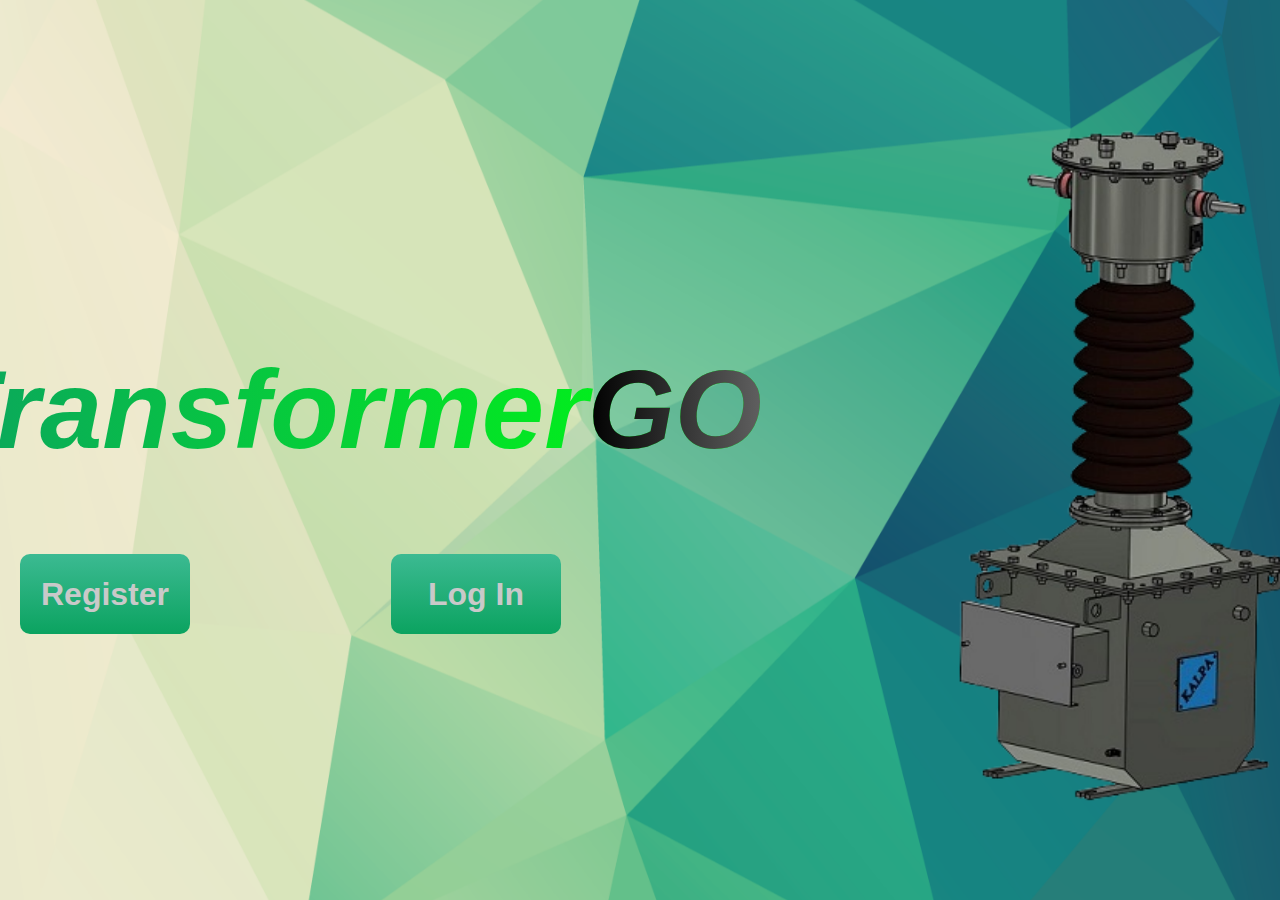
<file: pages/Index.html>
<!DOCTYPE html>
<html lang="en">

<head>
    <meta charset="UTF-8">
    <meta http-equiv="X-UA-Compatible" content="IE=edge">
    <meta name="viewport" content="width=device-width, initial-scale=1.0">
    <link rel="stylesheet" href="CSS_Home_Page.css">
    <link rel="icon" type="image/x-icon" href="icon.png">
    <title>TransformerGO</title>
</head>

<body>

    <div class="navbar__container">
        <div class="subjects__wrapper">
            <div>
                <h1 id="navbar__logo"><em>Transformer<span1>GO</em></span1>
                </h1>
                <div class="wrapper">
                    <a value="ASSIGN" onclick="location.assign('PHP_Register.php')" class="button pointer-link" id="btns">Register</a>

                    <a value="ASSIGN" onclick="location.assign('PHP_Login.php')" class="button pointer-link" id="btns">Log In</a>
                </div>
            </div>
            <div>
                <img id="HomeImage" src="HomeTransImag.png" alt="">
            </div>
        </div>
    </div>
</body>

</html>
</file>
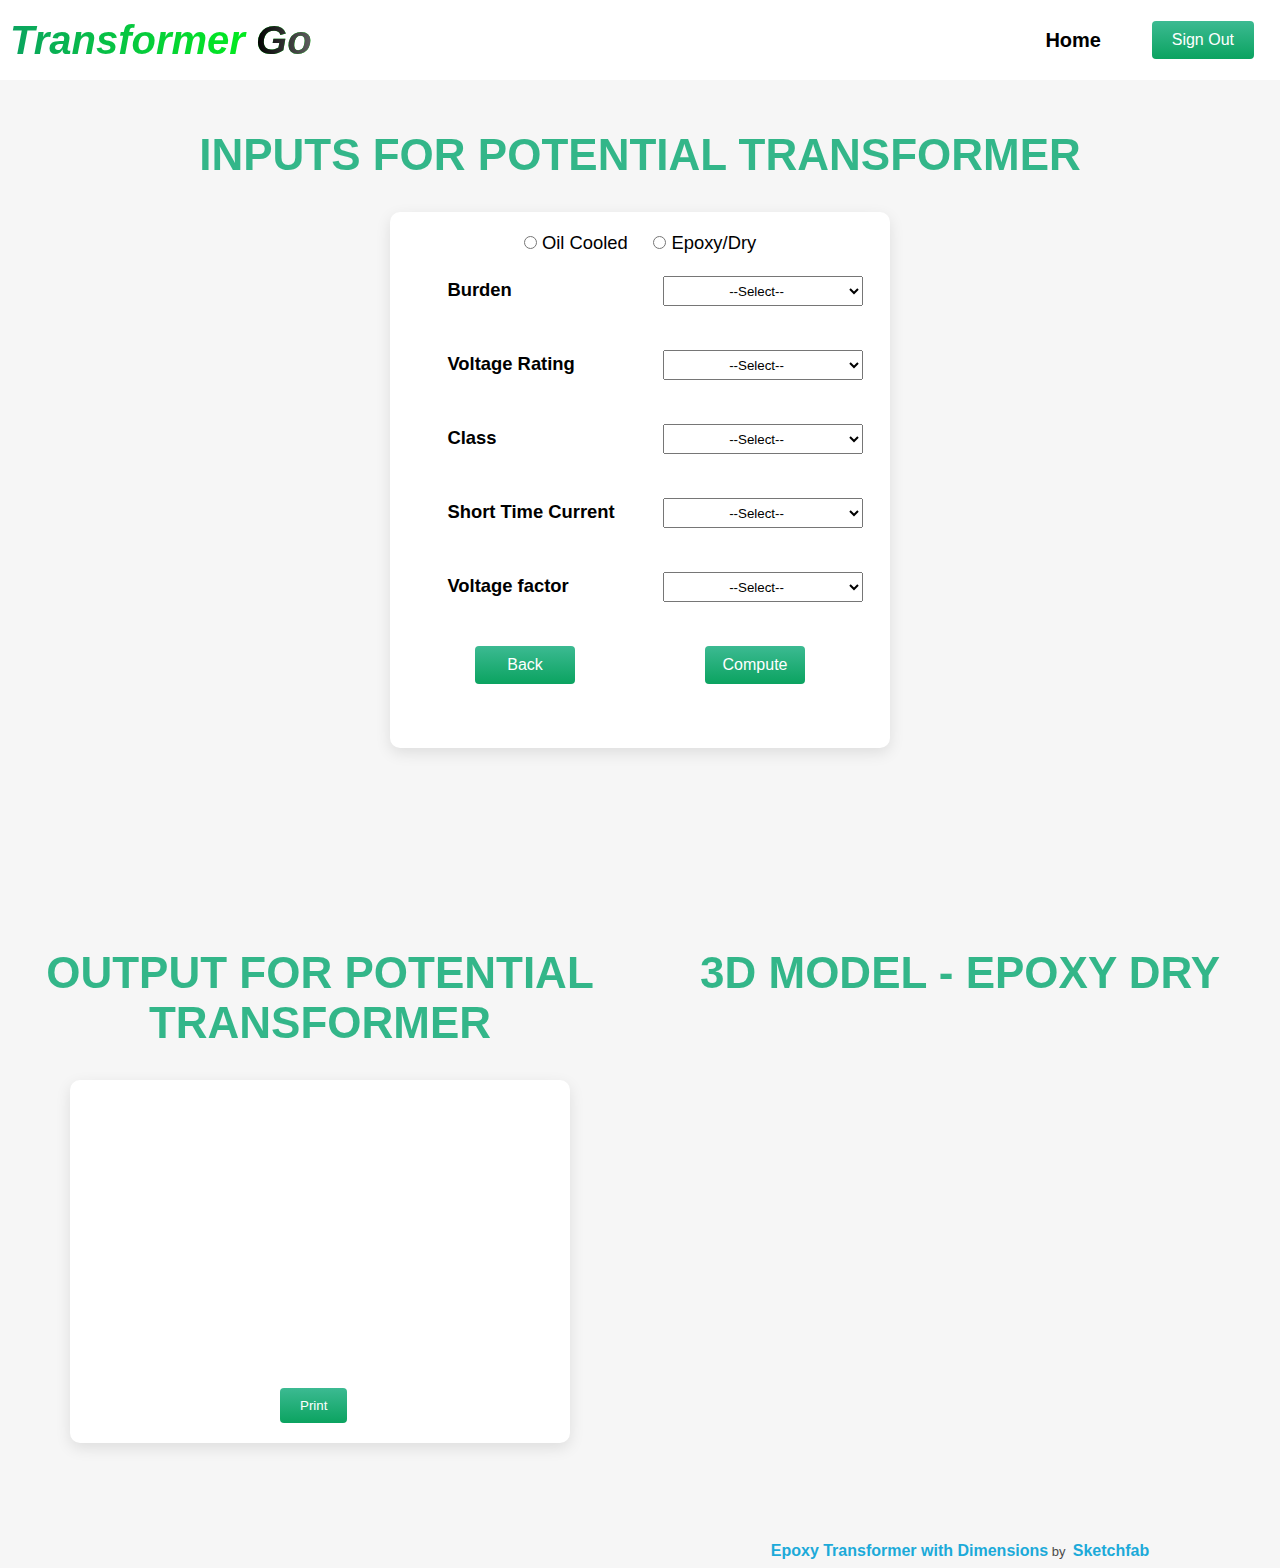
<file: pages/HTML_Input-pt.html>
<!DOCTYPE html>
<html lang="en">

<head>
    <meta charset="UTF-8">
    <title>Input for Potential Transformer</title>
    <script src="JS_Computation.js"></script>
    <link rel="stylesheet" href="CSS_Main_Style.css">
    <link rel="stylesheet" href="CSS_Styles_PT.css">

    

</head>

<body>
    <nav class="navbar">
        <div class="navbar__container">
            <!--Anchor Tags -->
            <a value="ASSIGN" onclick="location.assign('HTML_Index.html')" id="navbar__logo"><Strong><em>Transformer
                        <span1>Go</span1></em></Strong></a>
            <div class="navbar__toggle" id="mobile-menu">
                <span class="bar"></span>
                <span class="bar"></span>
                <span class="bar"></span>

            </div>
            <ul class="navbar__menu">
                <li class="navbar__item">
                    <a value="ASSIGN" onclick="location.assign('HTML_Index.html')" class="navbar__links pointer-link"
                        id="home-page">Home</a>
                </li>


                <li class="navbar__btn">
                    <a value="ASSIGN" onclick="location.assign('HTML_Login.html')" class="button pointer-link"
                        id="login">Sign Out</a>
                </li>
            </ul>
        </div>
    </nav>
    <div class="heading">
        <h2>Inputs for Potential Transformer</h2>
    </div>
    <form class="InputBox">

        <div class="form-group">
            <div id="Types">
                <input type="radio" id="t1" name="type" value="Oil Cooled" required> Oil Cooled &nbsp; &nbsp;
                <input type="radio" id="t2" name="type" value="Epoxy/Dry " required> Epoxy/Dry
            </div>
            <br>

            <label for="burden" class="Labels">Burden </label>
            <select name="burden" id="burden" required>
                <option value="select">--Select--</option>
                <option value="30">30 VA</option>
                <option value="40">40 VA</option>
                <option value="50">50 VA</option>
                <option value="60">60 VA</option>
                <option value="70">70 VA</option>
                <option value="80">80 VA</option>
                <option value="90">90 VA</option>
                <option value="100">100 VA</option>

            </select>
            <br>
            <br>
            <br>
            <div class="form-group">
                <label for="voltage-rating" class="Labels">Voltage Rating</label>
                <select name="voltage-rating" id="voltage-rating" required>
                    <option value="select">--Select--</option>
                    <option value="11">11 kV</option>
                    <option value="22">22 kV</option>
                    <option value="33">33 kV</option>
                </select>
            </div>

            <br><br>


            <label for="class" class="Labels">Class</label>
            <select name="class" id="class-type" required>
                <option value="select">--Select--</option>
                <option value="0.1">0.1</option>
                <option value="0.2">0.2</option>
                <option value="0.3">0.3</option>
                <option value="1">1</option>
                <option value="3">3</option>
                <option value="5">5</option>
                <option value="0.2S">0.2S</option>
                <option value="0.5S">0.5S</option>
            </select>
        </div>


        <br><br>

        <div class="form-group">
            <label for="stc" class="Labels">Short Time Current</label>
            <select name="stc" id="stc" required>
                <option value="select">--Select--</option>
                <option value="3">3 kA/sec</option>
                <option value="6.7">6.7 kA/sec</option>
                <option value="13.1">13.1 kA/sec</option>
                <option value="26.2">26.2 kA/sec</option>
                <option value="31.1">31.1 kA/sec</option>
            </select>
        </div>

        <br><br>

        <div class="form-group">
            <label for="voltage-factor" class="Labels">Voltage factor</label>
            <select name="voltage-factor" id="voltage-factor" required>
                <option value="select">--Select--</option>
                <option value="100">1</option>
                <option value="200">2</option>
                <option value="400">3</option>
                <option value="800">4</option>
            </select>
        </div>

        <br><br>

        <div class="wrapper">
            <a value="ASSIGN" onclick="location.assign('HTML_Index.html')" class="button pointer-link"
                id="btns">Back</a>

            <a onclick="calculateForPT()" class="button pointer-link" id="btns">Compute</a>
            
        </div>

        <br><br>
    </form>

    <div class="wrapper" style="margin-top: 150px;">
        <div>
            <div class="heading">
                <h2>Output for Potential Transformer</h2>
            </div>
            <form class="OutputBox" action="HTML_PrintPagePT.html">
                <label id="coresize"></label>
                <br><br>
                <label id="insulationOnCore"></label>
                <br><br>
                <label id="crossectionForPrimary"></label>
                <br><br>
                <label id="n1"></label>
                <br><br>
                <label id="crossectionForSecondary"></label>
                <br><br>
                <label id="n2"></label>
                <br><br>
                <label id="lengthOfPrimary"></label>
                <br><br>
                <label id="insulationOnPrimary"></label>
                <br><br>
                <input class="button pointer-link" id="printbtn" style="margin-left: 190px;" type="submit" value="Print"
                    onclick="passvalues()" />
            </form>
        </div>
        <div id="3d-model">
            <div class="heading">
                <h2>3D Model - epoxy dry</h2>
            </div>
            <div class="row">
                <div class="sketchfab-embed-wrapper"> <iframe title="Epoxy Transformer with Dimensions" width="500"
                        height="500" frameborder="0" allowfullscreen mozallowfullscreen="true"
                        webkitallowfullscreen="true" allow="autoplay; fullscreen; xr-spatial-tracking"
                        xr-spatial-tracking execution-while-out-of-viewport execution-while-not-rendered web-share
                        src="https://sketchfab.com/models/2d1e67715d15453996afa9cbea8ff6f5/embed"> </iframe>
                    <p style="font-size: 13px; font-weight: normal; margin: 5px; color: #4A4A4A;"> <a
                            href="https://sketchfab.com/3d-models/epoxy-transformer-with-dimensions-2d1e67715d15453996afa9cbea8ff6f5?utm_medium=embed&utm_campaign=share-popup&utm_content=2d1e67715d15453996afa9cbea8ff6f5"
                            target="_blank" rel="nofollow" style="font-weight: bold; color: #1CAAD9;"> Epoxy Transformer
                            with
                            Dimensions </a> by <a
                            href="https://sketchfab.com/pranitmenkar24?utm_medium=embed&utm_campaign=share-popup&utm_content=2d1e67715d15453996afa9cbea8ff6f5"
                            target="_blank" rel="nofollow" style="font-weight: bold; color: #1CAAD9;"> </a> <a
                            href="https://sketchfab.com?utm_medium=embed&utm_campaign=share-popup&utm_content=2d1e67715d15453996afa9cbea8ff6f5"
                            target="_blank" rel="nofollow" style="font-weight: bold; color: #1CAAD9;">Sketchfab</a></p>
                </div>
            </div>
        </div>
    </div>

</body>

</html>
</file>
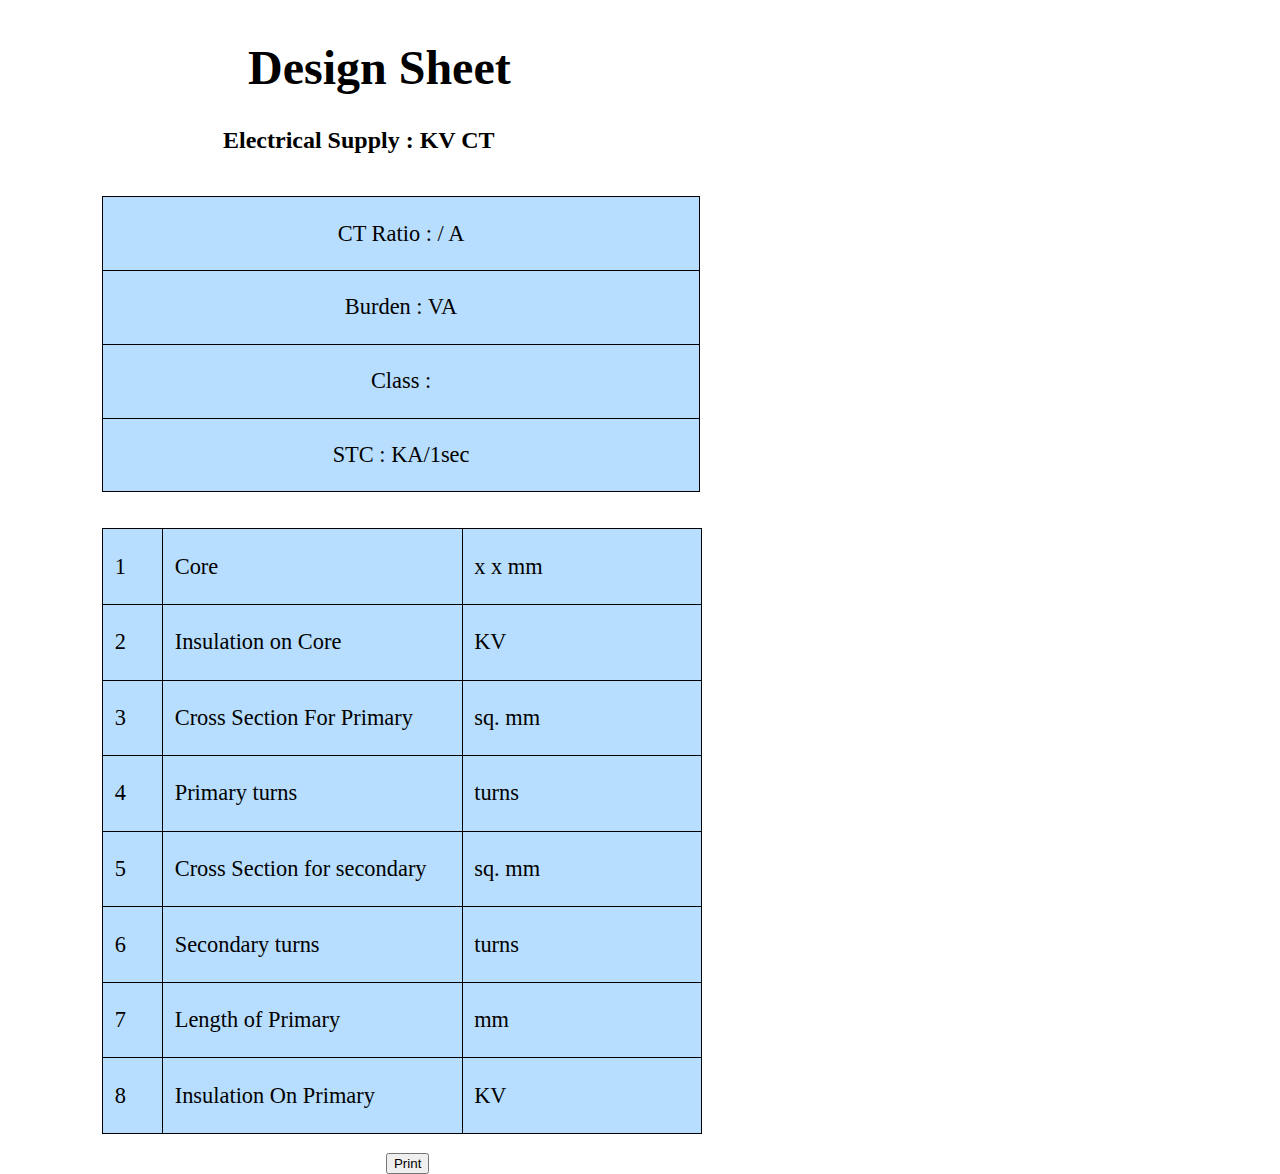
<file: pages/PHP_PrintPageCT.html>
<!DOCTYPE html>
<html lang="en">

<head>
  <meta charset="UTF-8">
  <meta http-equiv="X-UA-Compatible" content="IE=edge">
  <meta name="viewport" content="width=device-width, initial-scale=1.0">
  <link rel="stylesheet" href="CSS_Styles_PrintPage.css">
  <title>TransformerGo Print</title>
  <link rel="icon" type="image/x-icon" href="icon.png">
</head>

<body>
  
  <div class="PageSize">
    <h1>Design Sheet</h1>
    <h3>Electrical Supply : <span id="ForVoltRat"></span> KV CT <span id="ForType"></span></h3>
    <table class="table1">
      
      <br>
      <tr>
        <td>
          <p><center>CT Ratio : <span id="CTNum"></span>/<span id="CTDeno"></span> A</center></p>
        </td>
      </tr>
      <tr>
        <td>
          <p><center>Burden : <span id="Burden"></span> VA</center></p>
        </td>
      </tr>
      <tr>
        <td>
          <p><center>Class : <span id="classType"></span></center></p>
        </td>
      </tr>
      <tr>
        <td>
          <p><center>STC : <span id="STC"></span>KA/1sec</center></p>
        </td>
      </tr>
    </table>
    <br>
    <br>
    <table class="table2" style="width: 600px; ">
      <tr>
        <td style="width:10%">1</td>
        <td style="width:50%">Core</td>
        <td style="width:40%"><span id="InternalDiameter"></span> x <span id="OuterDiameter"></span> x <span id="Height"></span> mm</td>
      </tr>
      <tr>
        <td>2</td>
        <td>Insulation on Core</td>
        <td><span id="InsOnCore"></span> KV</td>
      </tr>
      <tr>
        <td>3</td>
        <td>Cross Section For Primary </td>
        <td><span id="CrossForPrim"></span> sq. mm</td>
      </tr>
      <tr>
        <td>4</td>
        <td>Primary turns</td>
        <td><span id="PrimTurns"></span> turns </td>
      </tr>
      <tr>
        <td>5</td>
        <td>Cross Section for secondary</td>
        <td><span id="CrossForSec"></span> sq. mm</td>
      </tr>
      <tr>
        <td>6</td>
        <td>Secondary turns</td>
        <td><span id="SecTurns"></span> turns</td>
      </tr>
      <tr>
        <td>7</td>
        <td>Length of Primary</td>
        <td><span id="LenOfPri"></span> mm</td>
      </tr>
      <tr>
        <td>8</td>
        <td>Insulation On Primary</td>
        <td><span id="InsOnPrim"></span> KV</td>
      </tr>
      

    </table>
    <button onclick="print()" class="pointer-link" style="margin-left: 100mm; margin-top: 5mm;">Print</button>
  </div>
  <script>//To read values form local storage
    document.getElementById("ForType").innerHTML = localStorage.getItem("Type");
    document.getElementById("ForVoltRat").innerHTML = localStorage.getItem("VoltRat");
    document.getElementById("CTNum").innerHTML = localStorage.getItem("CTNumerator");
    document.getElementById("CTDeno").innerHTML = localStorage.getItem("CTDenominator");
    document.getElementById("Burden").innerHTML = localStorage.getItem("Burden");
    document.getElementById("classType").innerHTML = localStorage.getItem("ClassType");
    document.getElementById("STC").innerHTML = localStorage.getItem("STC");
    document.getElementById("InternalDiameter").innerHTML = localStorage.getItem("ID");
    document.getElementById("OuterDiameter").innerHTML = localStorage.getItem("OD");
    document.getElementById("Height").innerHTML = localStorage.getItem("H");
    document.getElementById("InsOnCore").innerHTML = localStorage.getItem("INSC");
    document.getElementById("CrossForPrim").innerHTML = localStorage.getItem("CSP");
    document.getElementById("PrimTurns").innerHTML = localStorage.getItem("PrimaryTurns");
    document.getElementById("CrossForSec").innerHTML = localStorage.getItem("CrossForSecondary");
    document.getElementById("SecTurns").innerHTML = localStorage.getItem("SecondaryTurns");
    document.getElementById("LenOfPri").innerHTML = localStorage.getItem("LenOfPrim");
    document.getElementById("InsOnPrim").innerHTML = localStorage.getItem("InsulationOnPrimary");


  </script>
</body>

</html>
</file>
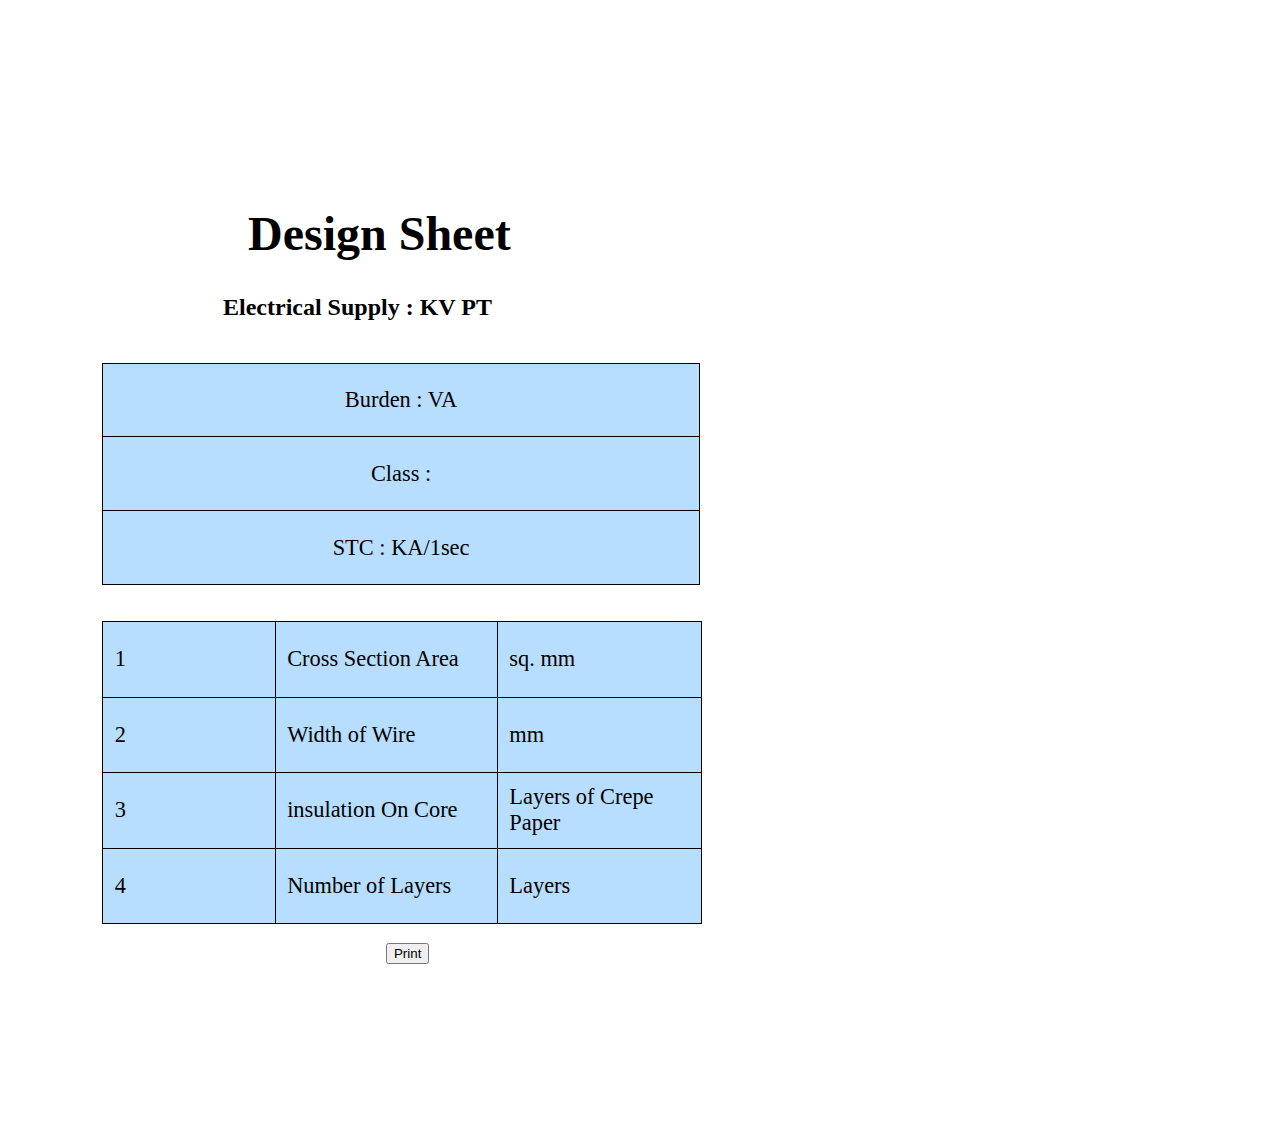
<file: pages/PHP_PrintPagePT.html>
<!DOCTYPE html>
<html lang="en">

<head>
  <meta charset="UTF-8">
  <meta http-equiv="X-UA-Compatible" content="IE=edge">
  <meta name="viewport" content="width=device-width, initial-scale=1.0">
  <link rel="stylesheet" href="CSS_Styles_PrintPage.css">
  <title>TransformerGo Print</title>
  <link rel="icon" type="image/x-icon" href="icon.png">
</head>

<body>
  
  <div class="PageSize">
    <h1>Design Sheet</h1>
    <h3>Electrical Supply : <span id="ForVoltRat"></span> KV PT <span id="ForType"></span></h3>
    <table class="table1">
      
      <br>
      
      <tr>
        <td>
          <p><center>Burden : <span id="ForBurden"></span> VA</center></p>
        </td>
      </tr>
      <tr>
        <td>
          <p><center>Class : <span id="ForclassType"></span></center></p>
        </td>
      </tr>
      <tr>
        <td>
          <p><center>STC : <span id="ForSTC"></span> KA/1sec</center></p>
        </td>
      </tr>
    </table>
    <br>
    <br>
    <table class="table2" style="width: 600px; ">
      
      <tr>
        <td>1</td>
        <td>Cross Section Area </td>
        <td><span id="Forcross"></span> sq. mm</td>
      </tr>
      <tr>
        <td>2</td>
        <td>Width of Wire </td>
        <td><span id="Forwirelen"></span> mm</td>
      </tr>
      <tr>
        <td>3</td>
        <td>insulation On Core</td>
        <td><span id="ForInsulationOnCore"></span> Layers of Crepe Paper </td>
      </tr>
      <tr>
        <td>4</td>
        <td>Number of Layers</td>
        <td><span id="ForNumOfLayers"></span> Layers</td>
      </tr>
      
      

    </table>
    <button onclick="print()" class="pointer-link" style="margin-left: 100mm; margin-top: 5mm;">Print</button>
  </div>
  <script>//To read values form local storage
    document.getElementById("ForType").innerHTML = localStorage.getItem("Type");
    document.getElementById("ForVoltRat").innerHTML = localStorage.getItem("VoltRat");
    document.getElementById("ForBurden").innerHTML = localStorage.getItem("Burden");
    document.getElementById("ForclassType").innerHTML = localStorage.getItem("ClassType");
    document.getElementById("ForSTC").innerHTML = localStorage.getItem("STC");
    document.getElementById("Forcross").innerHTML = localStorage.getItem("cross");
    document.getElementById("Forwirelen").innerHTML = localStorage.getItem("wirelen");
    document.getElementById("ForInsulationOnCore").innerHTML = localStorage.getItem("InsulationOnCore");
    document.getElementById("ForNumOfLayers").innerHTML = localStorage.getItem("NumOfLayers");


  </script>
</body>

</html>
</file>
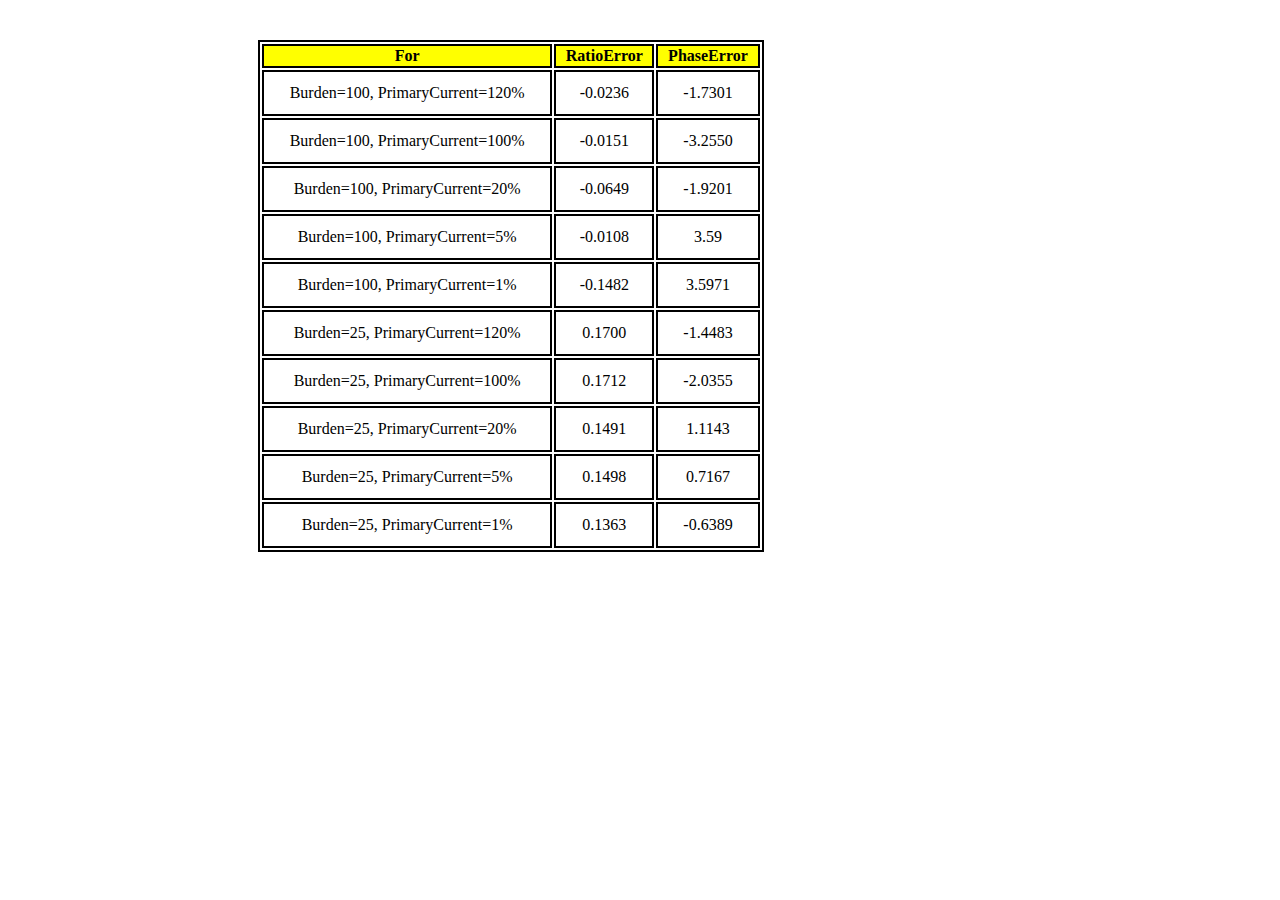
<file: pages/bin/er-jdjISsxjswipllsnsloaactpmcz.html>
<!DOCTYPE html>
<html>

<head>
    <title>Error Prediction</title>
    <style>
        table,th,td
        {
          border:2px solid rgb(0, 0, 0);
        }
        table
        {
          margin-top: 40px;
          margin-left: 250px;
          width:40%;
        }
        td
        {
          height:40px;
          text-align: center;
        }
        tr
        {
          background-color:rgb(255, 255, 255);
          color:rgb(0, 0, 0);
        }
        th
        {
          background-color:yellow;
          color:black;
        }
      </style>

</head>

<body>
    <table>
        <tr>
            <th>For</th>
            <th>RatioError</th>
            <th>PhaseError</th>
        </tr>
        <tr>
            <td>Burden=100, PrimaryCurrent=120%</td>
            <td>-0.0236</td>
            <td>-1.7301</td>
        </tr>
        <tr>
            <td>Burden=100, PrimaryCurrent=100%</td>
            <td>-0.0151</td>
            <td>-3.2550</td>
        </tr>
        <tr>
            <td>Burden=100, PrimaryCurrent=20%</td>
            <td>-0.0649</td>
            <td>-1.9201</td>
        </tr>
        <tr>
            <td>Burden=100, PrimaryCurrent=5%</td>
            <td>-0.0108</td>
            <td>3.59</td>
        </tr>
        <tr>
            <td>Burden=100, PrimaryCurrent=1%</td>
            <td>-0.1482</td>
            <td>3.5971</td>
        </tr>
        <tr>
            <td>Burden=25, PrimaryCurrent=120%</td>
            <td>0.1700</td>
            <td>-1.4483</td>
        </tr>
        <tr>
            <td>Burden=25, PrimaryCurrent=100%</td>
            <td>0.1712</td>
            <td>-2.0355</td>
        </tr>
        <tr>
            <td>Burden=25, PrimaryCurrent=20%</td>
            <td>0.1491</td>
            <td>1.1143</td>
        </tr>
        <tr>
            <td>Burden=25, PrimaryCurrent=5%</td>
            <td>0.1498</td>
            <td>0.7167</td>
        </tr>
        <tr>
            <td>Burden=25, PrimaryCurrent=1%</td>
            <td>0.1363</td>
            <td>-0.6389</td>
        </tr>
    </table>
    <!-- <script>
        window.onload= setTimeout(waitLoad, 3000);

        function waitLoad(){
        alert("Loaded!")
        };
    </script> -->
</body>

</html>
</file>
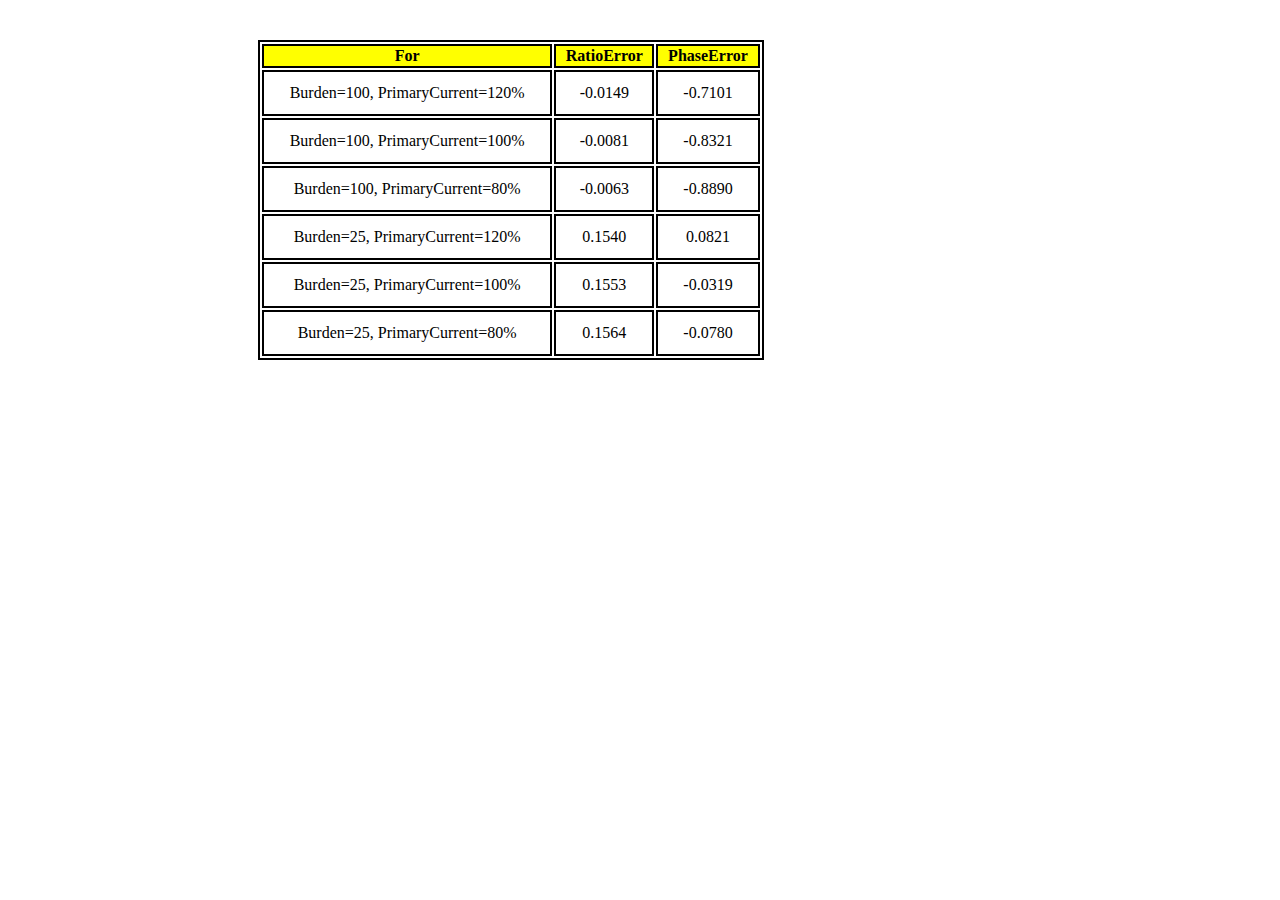
<file: pages/bin/er-jdjISsxjswipllsnsloaaptpmcz.html>
<!DOCTYPE html>
<html>

<head>
    <title>Error Prediction</title>
    <style>
        table,th,td
        {
          border:2px solid rgb(0, 0, 0);
        }
        table
        {
          margin-top: 40px;
          margin-left: 250px;
          width:40%;
        }
        td
        {
          height:40px;
          text-align: center;
        }
        tr
        {
          background-color:rgb(255, 255, 255);
          color:rgb(0, 0, 0);
        }
        th
        {
          background-color:yellow;
          color:black;
        }
      </style>

</head>

<body>
    <table>
        <tr>
            <th>For</th>
            <th>RatioError</th>
            <th>PhaseError</th>
        </tr>
        <tr>
            <td>Burden=100, PrimaryCurrent=120%</td>
            <td>-0.0149</td>
            <td>-0.7101</td>
        </tr>
        <tr>
            <td>Burden=100, PrimaryCurrent=100%</td>
            <td>-0.0081</td>
            <td>-0.8321</td>
        </tr>
        <tr>
            <td>Burden=100, PrimaryCurrent=80%</td>
            <td>-0.0063</td>
            <td>-0.8890</td>
        </tr>
        <tr>
            <td>Burden=25, PrimaryCurrent=120%</td>
            <td>0.1540</td>
            <td>0.0821</td>
        </tr>
        <tr>
            <td>Burden=25, PrimaryCurrent=100%</td>
            <td>0.1553</td>
            <td>-0.0319</td>
        </tr>
        <tr>
            <td>Burden=25, PrimaryCurrent=80%</td>
            <td>0.1564</td>
            <td>-0.0780</td>
        </tr>
    </table>
</body>

</html>
</file>
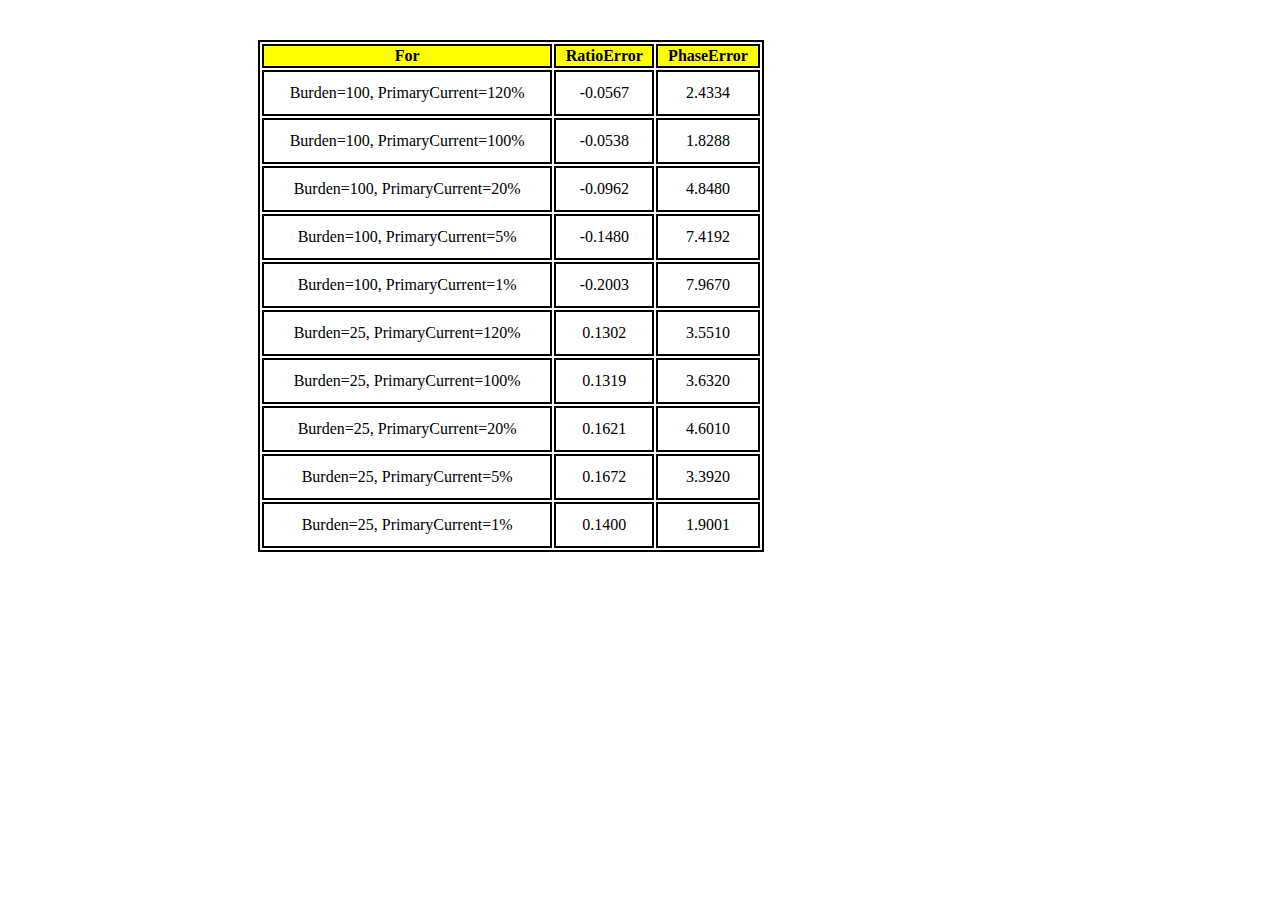
<file: pages/bin/er-jdjISsxjswipllsnslobbctpmcz.html>
<!DOCTYPE html>
<html>

<head>
    <title>Error Prediction</title>
    <style>
        table,th,td
        {
          border:2px solid rgb(0, 0, 0);
        }
        table
        {
          margin-top: 40px;
          margin-left: 250px;
          width:40%;
        }
        td
        {
          height:40px;
          text-align: center;
        }
        tr
        {
          background-color:rgb(255, 255, 255);
          color:rgb(0, 0, 0);
        }
        th
        {
          background-color:yellow;
          color:black;
        }
      </style>

</head>

<body>
    <table>
        <tr>
            <th>For</th>
            <th>RatioError</th>
            <th>PhaseError</th>
        </tr>
        <tr>
            <td>Burden=100, PrimaryCurrent=120%</td>
            <td>-0.0567</td>
            <td>2.4334</td>
        </tr>
        <tr>
            <td>Burden=100, PrimaryCurrent=100%</td>
            <td>-0.0538</td>
            <td>1.8288</td>
        </tr>
        <tr>
            <td>Burden=100, PrimaryCurrent=20%</td>
            <td>-0.0962</td>
            <td>4.8480</td>
        </tr>
        <tr>
            <td>Burden=100, PrimaryCurrent=5%</td>
            <td>-0.1480</td>
            <td>7.4192</td>
        </tr>
        <tr>
            <td>Burden=100, PrimaryCurrent=1%</td>
            <td>-0.2003</td>
            <td>7.9670</td>
        </tr>
        <tr>
            <td>Burden=25, PrimaryCurrent=120%</td>
            <td>0.1302</td>
            <td>3.5510</td>
        </tr>
        <tr>
            <td>Burden=25, PrimaryCurrent=100%</td>
            <td>0.1319</td>
            <td>3.6320</td>
        </tr>
        <tr>
            <td>Burden=25, PrimaryCurrent=20%</td>
            <td>0.1621</td>
            <td>4.6010</td>
        </tr>
        <tr>
            <td>Burden=25, PrimaryCurrent=5%</td>
            <td>0.1672</td>
            <td>3.3920</td>
        </tr>
        <tr>
            <td>Burden=25, PrimaryCurrent=1%</td>
            <td>0.1400</td>
            <td>1.9001</td>
        </tr>
    </table>
    <!-- <script>
        window.onload= setTimeout(waitLoad, 3000);

        function waitLoad(){
        alert("Loaded!")
        };
    </script> -->
</body>

</html>
</file>
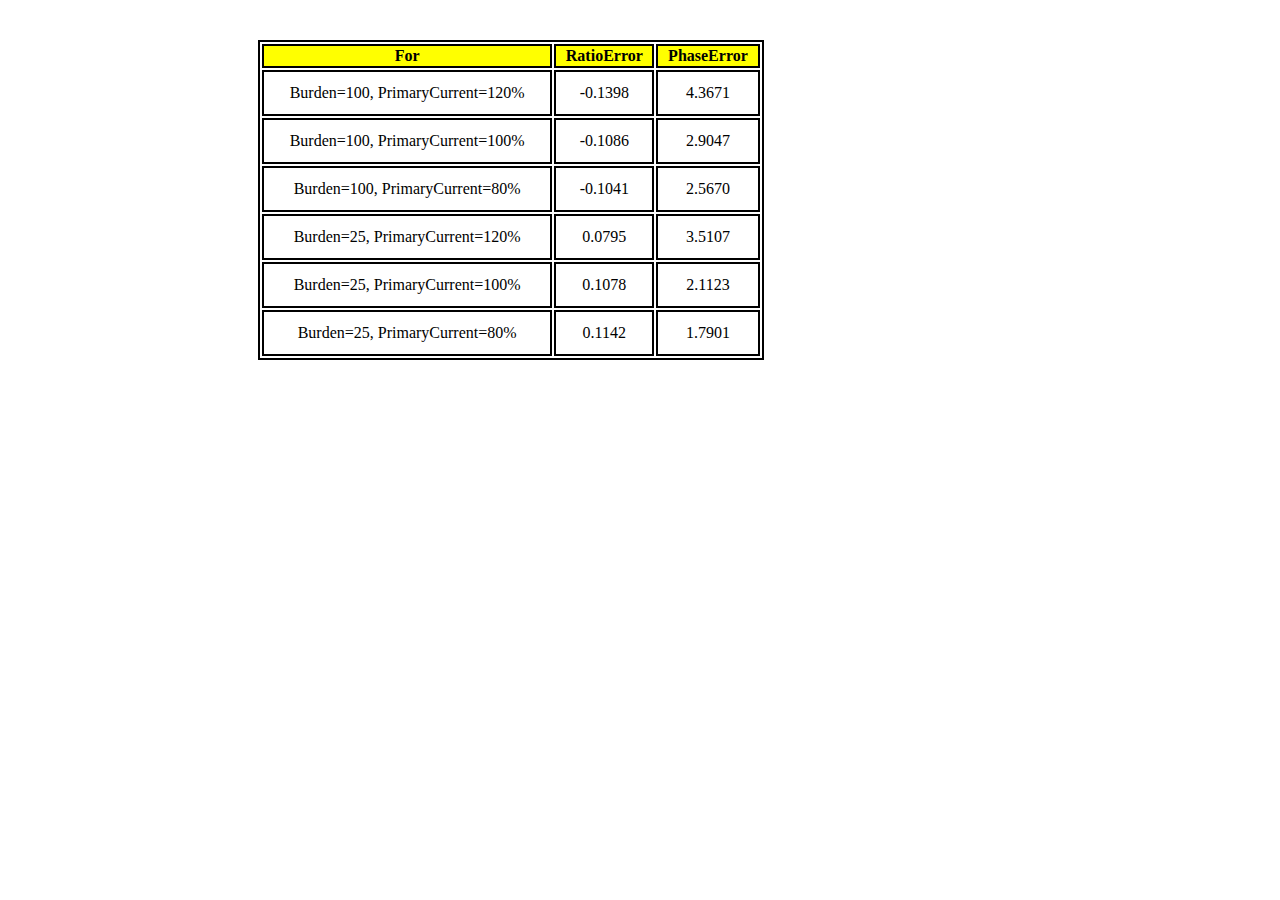
<file: pages/bin/er-jdjISsxjswipllsnslobbptpmcz.html>
<!DOCTYPE html>
<html>

<head>
    <title>Error Prediction</title>
    <style>
        table,th,td
        {
          border:2px solid rgb(0, 0, 0);
        }
        table
        {
          margin-top: 40px;
          margin-left: 250px;
          width:40%;
        }
        td
        {
          height:40px;
          text-align: center;
        }
        tr
        {
          background-color:rgb(255, 255, 255);
          color:rgb(0, 0, 0);
        }
        th
        {
          background-color:yellow;
          color:black;
        }
      </style>

</head>

<body>
    <table>
        <tr>
            <th>For</th>
            <th>RatioError</th>
            <th>PhaseError</th>
        </tr>
        <tr>
            <td>Burden=100, PrimaryCurrent=120%</td>
            <td>-0.1398</td>
            <td>4.3671</td>
        </tr>
        <tr>
            <td>Burden=100, PrimaryCurrent=100%</td>
            <td>-0.1086</td>
            <td>2.9047</td>
        </tr>
        <tr>
            <td>Burden=100, PrimaryCurrent=80%</td>
            <td>-0.1041</td>
            <td>2.5670</td>
        </tr>
        <tr>
            <td>Burden=25, PrimaryCurrent=120%</td>
            <td>0.0795</td>
            <td>3.5107</td>
        </tr>
        <tr>
            <td>Burden=25, PrimaryCurrent=100%</td>
            <td>0.1078</td>
            <td>2.1123</td>
        </tr>
        <tr>
            <td>Burden=25, PrimaryCurrent=80%</td>
            <td>0.1142</td>
            <td>1.7901</td>
        </tr>
    </table>
</body>

</html>
</file>
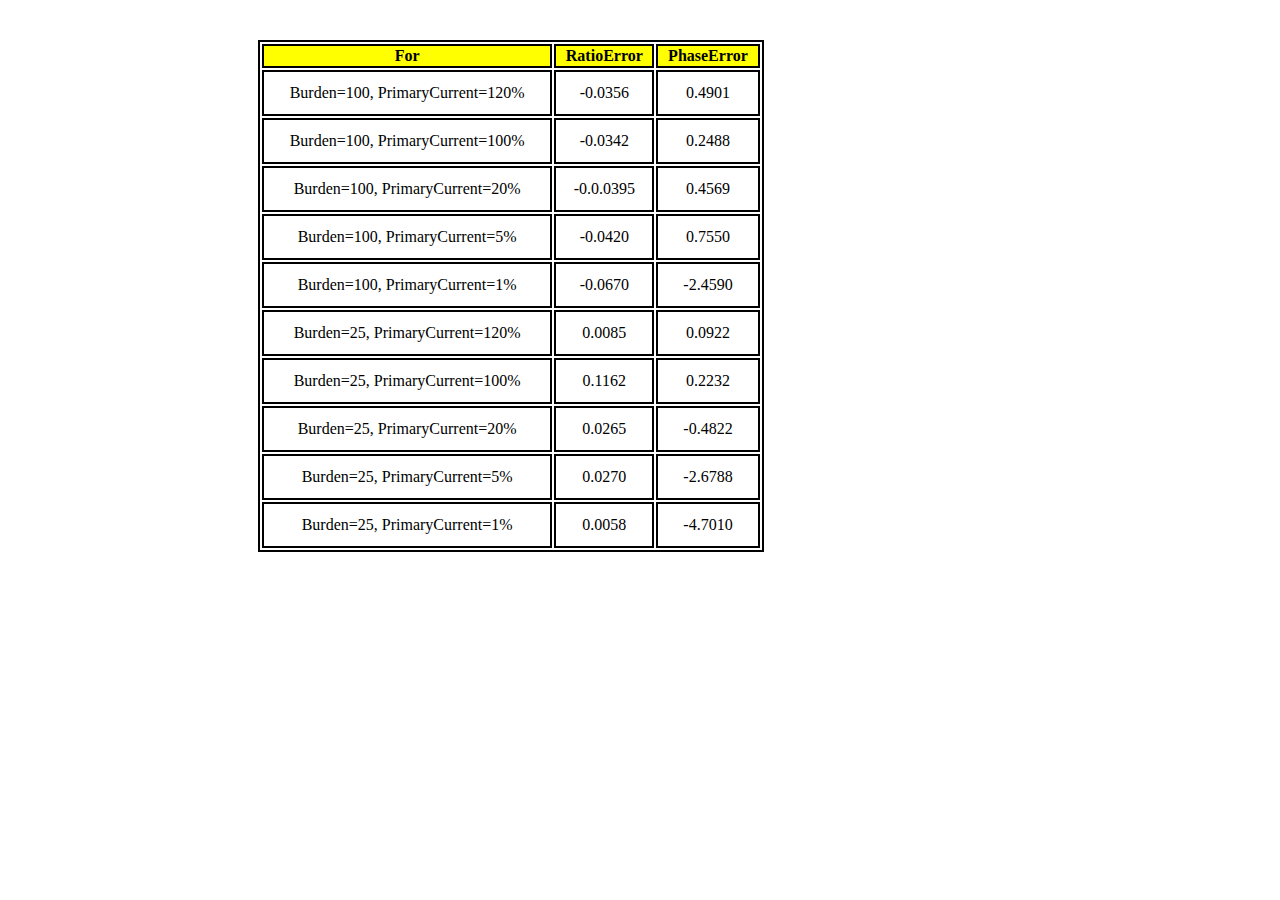
<file: pages/bin/er-jdjISsxjswipllsnsloccctpmcz.html>
<!DOCTYPE html>
<html>

<head>
    <title>Error Prediction</title>
    <style>
        table,th,td
        {
          border:2px solid rgb(0, 0, 0);
        }
        table
        {
          margin-top: 40px;
          margin-left: 250px;
          width:40%;
        }
        td
        {
          height:40px;
          text-align: center;
        }
        tr
        {
          background-color:rgb(255, 255, 255);
          color:rgb(0, 0, 0);
        }
        th
        {
          background-color:yellow;
          color:black;
        }
      </style>

</head>

<body>
    <table>
        <tr>
            <th>For</th>
            <th>RatioError</th>
            <th>PhaseError</th>
        </tr>
        <tr>
            <td>Burden=100, PrimaryCurrent=120%</td>
            <td>-0.0356</td>
            <td>0.4901</td>
        </tr>
        <tr>
            <td>Burden=100, PrimaryCurrent=100%</td>
            <td>-0.0342</td>
            <td>0.2488</td>
        </tr>
        <tr>
            <td>Burden=100, PrimaryCurrent=20%</td>
            <td>-0.0.0395</td>
            <td>0.4569</td>
        </tr>
        <tr>
            <td>Burden=100, PrimaryCurrent=5%</td>
            <td>-0.0420</td>
            <td>0.7550</td>
        </tr>
        <tr>
            <td>Burden=100, PrimaryCurrent=1%</td>
            <td>-0.0670</td>
            <td>-2.4590</td>
        </tr>
        <tr>
            <td>Burden=25, PrimaryCurrent=120%</td>
            <td>0.0085</td>
            <td>0.0922</td>
        </tr>
        <tr>
            <td>Burden=25, PrimaryCurrent=100%</td>
            <td>0.1162</td>
            <td>0.2232</td>
        </tr>
        <tr>
            <td>Burden=25, PrimaryCurrent=20%</td>
            <td>0.0265</td>
            <td>-0.4822</td>
        </tr>
        <tr>
            <td>Burden=25, PrimaryCurrent=5%</td>
            <td>0.0270</td>
            <td>-2.6788</td>
        </tr>
        <tr>
            <td>Burden=25, PrimaryCurrent=1%</td>
            <td>0.0058</td>
            <td>-4.7010</td>
        </tr>
    </table>
    <!-- <script>
        window.onload= setTimeout(waitLoad, 3000);

        function waitLoad(){
        alert("Loaded!")
        };
    </script> -->
</body>

</html>
</file>
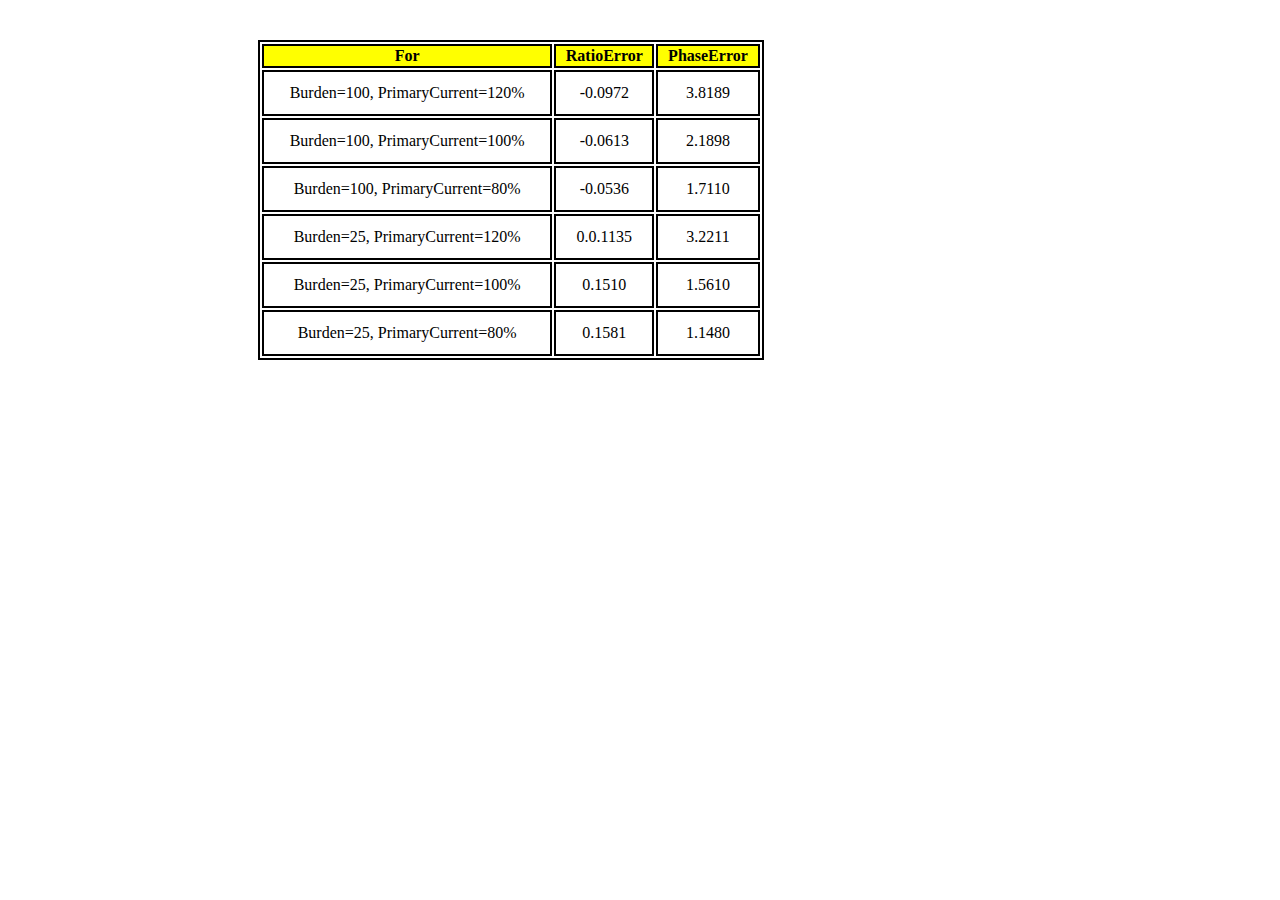
<file: pages/bin/er-jdjISsxjswipllsnsloccptpmcz.html>
<!DOCTYPE html>
<html>

<head>
    <title>Error Prediction</title>
    <style>
        table,th,td
        {
          border:2px solid rgb(0, 0, 0);
        }
        table
        {
          margin-top: 40px;
          margin-left: 250px;
          width:40%;
        }
        td
        {
          height:40px;
          text-align: center;
        }
        tr
        {
          background-color:rgb(255, 255, 255);
          color:rgb(0, 0, 0);
        }
        th
        {
          background-color:yellow;
          color:black;
        }
      </style>

</head>

<body>
    <table>
        <tr>
            <th>For</th>
            <th>RatioError</th>
            <th>PhaseError</th>
        </tr>
        <tr>
            <td>Burden=100, PrimaryCurrent=120%</td>
            <td>-0.0972</td>
            <td>3.8189</td>
        </tr>
        <tr>
            <td>Burden=100, PrimaryCurrent=100%</td>
            <td>-0.0613</td>
            <td>2.1898</td>
        </tr>
        <tr>
            <td>Burden=100, PrimaryCurrent=80%</td>
            <td>-0.0536</td>
            <td>1.7110</td>
        </tr>
        <tr>
            <td>Burden=25, PrimaryCurrent=120%</td>
            <td>0.0.1135</td>
            <td>3.2211</td>
        </tr>
        <tr>
            <td>Burden=25, PrimaryCurrent=100%</td>
            <td>0.1510</td>
            <td>1.5610</td>
        </tr>
        <tr>
            <td>Burden=25, PrimaryCurrent=80%</td>
            <td>0.1581</td>
            <td>1.1480</td>
        </tr>
    </table>
</body>

</html>
</file>
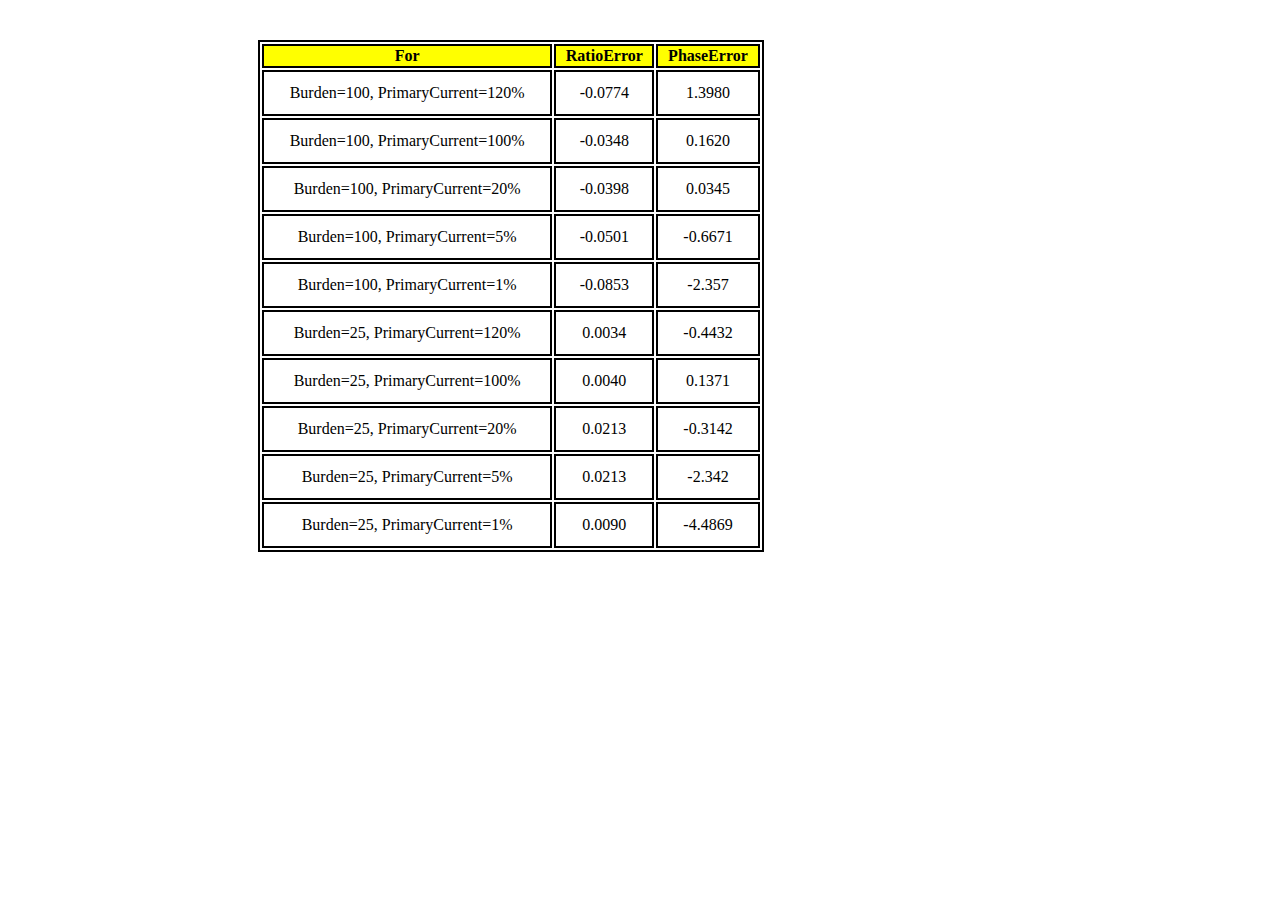
<file: pages/bin/er-jdjISsxjswipllsnsloddctpmcz.html>
<!DOCTYPE html>
<html>

<head>
    <title>Error Prediction</title>
    <style>
        table,th,td
        {
          border:2px solid rgb(0, 0, 0);
        }
        table
        {
          margin-top: 40px;
          margin-left: 250px;
          width:40%;
        }
        td
        {
          height:40px;
          text-align: center;
        }
        tr
        {
          background-color:rgb(255, 255, 255);
          color:rgb(0, 0, 0);
        }
        th
        {
          background-color:yellow;
          color:black;
        }
      </style>

</head>

<body>
    <table>
        <tr>
            <th>For</th>
            <th>RatioError</th>
            <th>PhaseError</th>
        </tr>
        <tr>
            <td>Burden=100, PrimaryCurrent=120%</td>
            <td>-0.0774</td>
            <td>1.3980</td>
        </tr>
        <tr>
            <td>Burden=100, PrimaryCurrent=100%</td>
            <td>-0.0348</td>
            <td>0.1620</td>
        </tr>
        <tr>
            <td>Burden=100, PrimaryCurrent=20%</td>
            <td>-0.0398</td>
            <td>0.0345</td>
        </tr>
        <tr>
            <td>Burden=100, PrimaryCurrent=5%</td>
            <td>-0.0501</td>
            <td>-0.6671</td>
        </tr>
        <tr>
            <td>Burden=100, PrimaryCurrent=1%</td>
            <td>-0.0853</td>
            <td>-2.357</td>
        </tr>
        <tr>
            <td>Burden=25, PrimaryCurrent=120%</td>
            <td>0.0034</td>
            <td>-0.4432</td>
        </tr>
        <tr>
            <td>Burden=25, PrimaryCurrent=100%</td>
            <td>0.0040</td>
            <td>0.1371</td>
        </tr>
        <tr>
            <td>Burden=25, PrimaryCurrent=20%</td>
            <td>0.0213</td>
            <td>-0.3142</td>
        </tr>
        <tr>
            <td>Burden=25, PrimaryCurrent=5%</td>
            <td>0.0213</td>
            <td>-2.342</td>
        </tr>
        <tr>
            <td>Burden=25, PrimaryCurrent=1%</td>
            <td>0.0090</td>
            <td>-4.4869</td>
        </tr>
    </table>
</body>

</html>
</file>
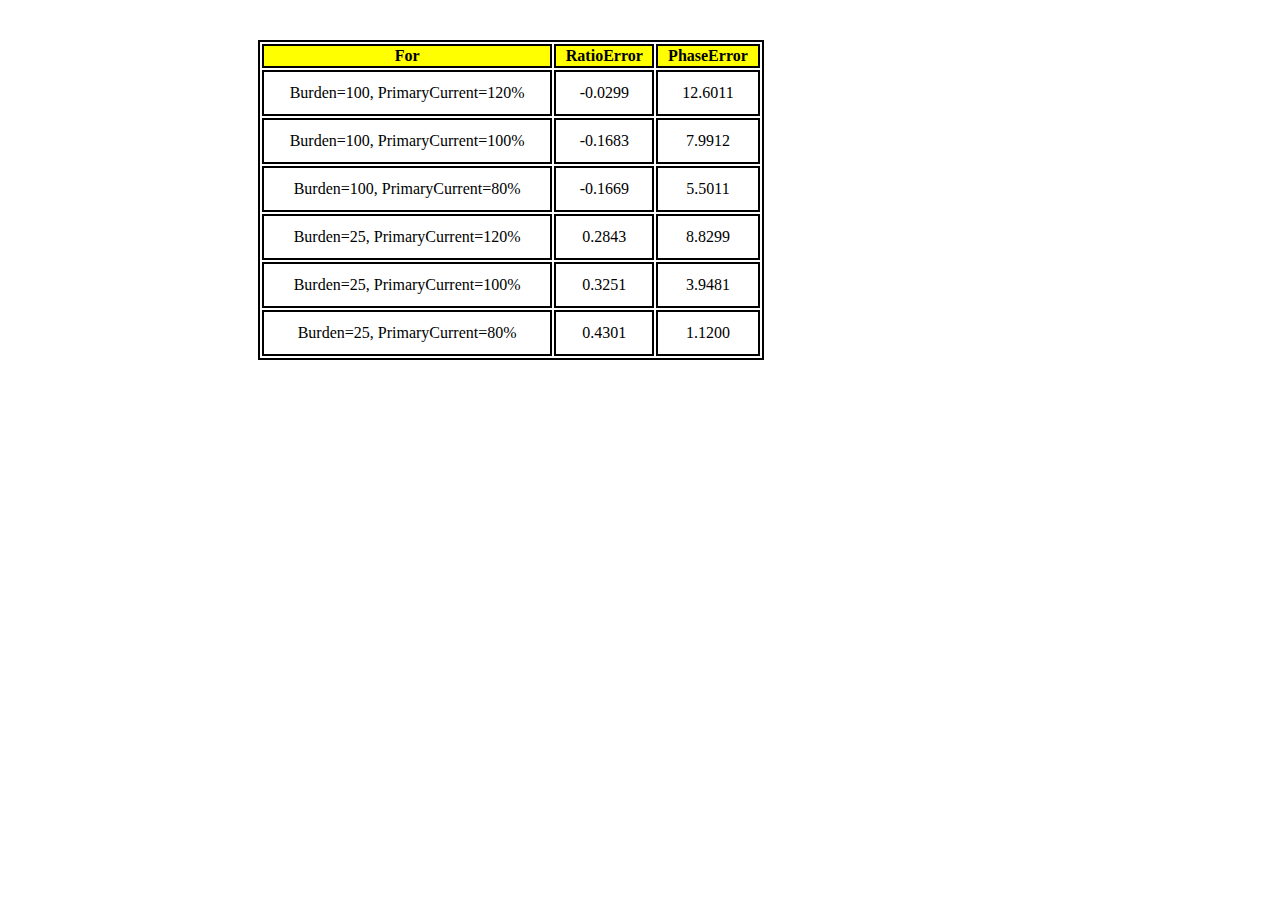
<file: pages/bin/er-jdjISsxjswipllsnsloddptpmcz.html>
<!DOCTYPE html>
<html>

<head>
    <title>Error Prediction</title>
    <style>
        table,th,td
        {
          border:2px solid rgb(0, 0, 0);
        }
        table
        {
          margin-top: 40px;
          margin-left: 250px;
          width:40%;
        }
        td
        {
          height:40px;
          text-align: center;
        }
        tr
        {
          background-color:rgb(255, 255, 255);
          color:rgb(0, 0, 0);
        }
        th
        {
          background-color:yellow;
          color:black;
        }
      </style>

</head>

<body>
    <table>
        <tr>
            <th>For</th>
            <th>RatioError</th>
            <th>PhaseError</th>
        </tr>
        <tr>
            <td>Burden=100, PrimaryCurrent=120%</td>
            <td>-0.0299</td>
            <td>12.6011</td>
        </tr>
        <tr>
            <td>Burden=100, PrimaryCurrent=100%</td>
            <td>-0.1683</td>
            <td>7.9912</td>
        </tr>
        <tr>
            <td>Burden=100, PrimaryCurrent=80%</td>
            <td>-0.1669</td>
            <td>5.5011</td>
        </tr>
        <tr>
            <td>Burden=25, PrimaryCurrent=120%</td>
            <td>0.2843</td>
            <td>8.8299</td>
        </tr>
        <tr>
            <td>Burden=25, PrimaryCurrent=100%</td>
            <td>0.3251</td>
            <td>3.9481</td>
        </tr>
        <tr>
            <td>Burden=25, PrimaryCurrent=80%</td>
            <td>0.4301</td>
            <td>1.1200</td>
        </tr>
    </table>
</body>

</html>
</file>
<file: pages/CSS_Home_Page.css>
#HomeImage
{
    margin-top: 100px;
    margin-left: 150px;
    height: 700px;
}
.wrapper
{
    display:grid;
    grid-template-columns: 1fr 1fr ;
    grid-auto-rows: 1fr;
    
}
#btns
{
    width: 170px;
    margin-left: 0px;
    margin-top: 80px;
    height: 80px;
    font-weight: bold;
    font-size: 2rem;
    
}
.HomeArea image
{
    max-width:fit-content;
    max-height:fit-content;
}
html { 
    background: url(HomeBackground.png) no-repeat center center fixed; 
    -webkit-background-size: cover;
    -moz-background-size: cover;
    -o-background-size: cover;
    background-size: cover;
  }
  .subjects__wrapper{
    display:grid;
    grid-template-columns: 1fr 1fr ;
    grid-auto-rows: 1fr;
}
/* Styles from Styles.css */
*{
    box-sizing :border-box;
    margin :0;
    padding: 0;
    font-family: 'Kumbh Sans', sans-serif;
    scroll-behavior: smooth;
}

.navbar {
    background: #ffffff;            /* To set the nav bar color */
    height : 80px;                    /* To set nav bar height */
    display: flex;
    justify-content: center;
    align-items: center;
    font-size: 1.2rem;
    position:sticky;                 /*To specify the type of nav baar fixed or static */
    top : 0;
    z-index: 999;
}
.navbar__container{

display : flex;
justify-content:space-between;
height: 80px;
z-index:1;
width:100%;
max-width:1300px;                  /*To set box width where the tabs are present*/
margin :0 auto;
padding :  20px ;
}
#navbar__logo
{
    background-color: #ff8177;
    background-image: linear-gradient(to right, #0ba360 0%, #00ff0d 100%);
    background-size: 100%;
    -webkit-background-clip: text;           /*To make the text transparent*/
    -moz-background-clip: text;
    -webkit-text-fill-color: transparent;
    -moz-text-fill-color: transparent;
    display: flex;
    align-items:left;
    cursor:  pointer;
    margin-left: -90px;
    margin-top: 325px;
    text-decoration: none;
    font-size: 7rem;
    
}
.navbar__menu{                          /* Aligns the menu items */
    display: flex;
    align-items:center;
    list-style:none;
}
.navbar__item{
    height:80px;                    /*To set the height of the tabs*/
}
.navbar__links{
    color: #000000;
    display : flex;
    align-items: center;
    justify-content: center;
    width: 125px;
    text-decoration: none;
    height: 100%;
    transition: all 0.3s ease;
    font-weight: bold;
    font-size: 1.25rem;
}
.navbar__btn{
display: flex;
justify-content: center;
align-items: center;
padding: 0 1rem;
width:100%;
}
.navbar__btn:hover{               /*To create hovering animation for first 3 tabs*/
    color: #000000;
    transition: all 0.3s ease;
}
.navbar__container span1{
    /* background: #fdfc47; fallback for old browsers */
    background-image: linear-gradient(to right, #000000 0%, #606060 100%);
    background: -webkit-linear-gradient(to right, #fdfc47, #24fe41); /* Chrome 10-25, Safari 5.1-6 */
  /* background-image: linear-gradient(to right, #92fe9d 0%, #00c9ff 100%); */
      
  -webkit-background-clip: text;
    -moz-background-clip:text;
    -webkit-text-fill-color: transparent;
    -moz-text-fill-color:transparent;
  }

.button{                                /*For Login button*/
    display:flex;
    justify-content: center;
    align-items: center;
    text-decoration: none;
    padding: 10px 20px;
    height:100% ;
    border: none;
    outline: none;
    border-radius: 10px;
    background-image: linear-gradient(to top, #0ba360 0%, #3cba92 100%);

    color: #c9c9c9;
    transition:all 0.3s ease ;
    
}
.navbar__links:hover{               /*To create hovering animation for first 3 tabs*/
    color: #0ba360;
    transition: all 0.3s ease;
}


.pointer-link {
    cursor: pointer;
}
</file>
<file: pages/CSS_Main_Style.css>
/* Global Styles */
p {
    font-weight: 900;
}



body {
    background-color: #f6f6f6;
}

/* Header Styles */
header {
    background-color: #333;
    color: #fff;
    padding: 10px;
    text-align: center;
}

h1 {
    text-align: center;
    margin: 100px 10px;
    font-size: 4.5rem;
    font-weight: 700;
    text-transform: uppercase;
    -webkit-text-fill-color: linear-gradient(120deg, #d4fc79 0%, #96e6a1 100%);;
}



/* Form Styles */
form {
    max-width: 500px;
    margin: 20px auto;
    padding: 20px;
    border: none;
    border-radius: 10px;
    background-color: #fff;
    box-shadow: 0 5px 15px rgba(0, 0, 0, 0.1);
}

form h2 {
    margin-bottom: 20px;
    font-size: 1.5rem;
    font-weight: 600;
    text-align: center;
}

label {
    display: block;
    margin-bottom: 5px;
    font-weight: 600;
}

input[type="text"],
input[type="password"] {
    width: 100%;
    padding: 10px;
    border-radius: 5px;
    border: 1px solid #ccc;
    margin-bottom: 20px;
    font-size: 1rem;
}

button[type="submit"] {
    border: solid;
    border-color: #333;
    background-color: #333;
    color: #fff;
    padding: 10px 20px;
    border: none;
    border-radius: 5px;
    cursor: pointer;
    font-size: 1rem;
    text-transform: uppercase;
    letter-spacing: 1px;
}

button[type="submit"]:hover {
    background-color: #555;
}

/* Choose Type Styles */
.choose-type {
    max-width: 500px;
    margin: 20px auto;
    text-align: center;
}

/* h2 {
    margin-bottom: 20px;
    font-size: 1.5rem;
    font-weight: 600;
} */

p {
    text-align: center;
    margin-bottom: 40px;
    font-size: 1.2rem;
    font-weight: 500;
    line-height: 1.5;
}

div {
    text-align:center;
}

button.choose-type {
    size: 1000px 1000px;
    background-color: #6AAD18;
    color: #fff;
    padding: 40px 40px;
    border: solid;
    border-radius: 5px;
    cursor: pointer;
    font-size: 16px;
    text-transform: uppercase;
    letter-spacing: 1px;
    text-align:center;
} 



a {
    text-decoration: none;
    display: inline-block;
   font-size: 1rem;
  }
  
 
  
  .previous {
    border: solid;
    border-color: #333;
    background-color: #f1f1f1;
    color: black;
  }
  
  .next {
    border: solid;
    border-color: #333;
    background-color: #f1f1f1;
    color: black;
  }

  .nav {
    border: solid;
    border-color: #333;
    color: #333;
    background-color: #f1f1f1;
  }

 
/* ct pt button */
.button-76 {
    margin: 10px;
    background-color: #cf245f;
    background-image: linear-gradient(to bottom right, #fcd34d, #ef4444, #ec4899);
    border: 0;
    border-radius: .25rem;
    box-sizing: border-box;
    color: #fff;
    cursor: pointer;
    font-family: ui-sans-serif,system-ui,-apple-system,system-ui,"Segoe UI",Roboto,"Helvetica Neue",Arial,"Noto Sans",sans-serif,"Apple Color Emoji","Segoe UI Emoji","Segoe UI Symbol","Noto Color Emoji";
    font-size: 1.125rem; /* 18px */
    font-weight: 600;
    line-height: 1.75rem; /* 28px */
    padding: 1rem 1.25rem;
    text-align: center;
    user-select: none;
    -webkit-user-select: none;
    touch-action: manipulation;
  }
  
  .button-76:hover {
    box-shadow: none;
  }
  
  @media (min-width: 1024px) {
    .button-76 {
      font-size: 1.5rem; /* 24px */
      padding: 1rem 1.5rem;
      line-height: 2rem; /* 32px */
    }
  }

  label {
    width:210px;
    display: inline-block;
  }


  .pointer-link {
    cursor: pointer;
}
</file>
<file: pages/CSS_Styles_PT.css>
.myButton {
    margin-bottom: 12px;
    margin-left: 1200px;
    display:flex;
    justify-content: center;
    align-items: center;
    text-decoration: none;
    padding: 10px 20px;
    height:100% ;
    border: none;
    outline: none;
    border-radius: 4px;
    background-image: linear-gradient(to top, #0ba360 0%, #3cba92 100%);
  
    color: #fff;
    transition:all 0.3s ease ;
  }
  
  #loading {
    display: none;
    width: 100%;
    height: 100%;
    position: fixed;
    top: 0;
    left: 0;
    background-color: rgba(0, 0, 0, 0.8);
    z-index: 9999;
  }
  
  #loading-text {
    color: white;
    font-size: 24px;
    position: absolute;
    top: 50%;
    left: 50%;
    transform: translate(-50%, -50%);
  }

#btns
{
    width: 100px;
    margin-left: 65px;
}
.OutputBox label
{
    text-align: left;
    width: 350px
    /* padding: 2px 2px 2px 2px; */
}
.wrapper
{
    display:grid;
    grid-template-columns: 1fr 1fr ;
    grid-auto-rows: 1fr;
    
}
.form-group
{
    justify-content: left;
}
.form-group h4
{
    justify-content: left;
    margin-right: 350px;
}
.form-group option
{
    text-align: center;
}
.heading h2
{
    font-size: 2.75rem;
    background-color: #33B689;
    background-image: #33B689;
    background-size: 100%;
    -webkit-background-clip: text;           /*To make the text transparent*/
    -moz-background-clip: text;
    -webkit-text-fill-color: transparent;
    -moz-text-fill-color: transparent;
    text-transform: uppercase;
    margin-bottom: 32px;
    margin-top: 50px;
}
.form-group label
{
    margin-left: 30px;
    text-align: left;
}

.form-group select
{
    width: 200px;
    height: 30px;
}
.InputBox
{
    font-size: 1.15rem;
    
}

/* Styles from Styles.css */
*{
    box-sizing :border-box;
    margin :0;
    padding: 0;
    font-family: 'Kumbh Sans', sans-serif;
    scroll-behavior: smooth;
}

.navbar {
    background: #ffffff;            /* To set the nav bar color */
    height : 80px;                    /* To set nav bar height */
    display: flex;
    justify-content: center;
    align-items: center;
    font-size: 1.2rem;
    position:sticky;                 /*To specify the type of nav baar fixed or static */
    top : 0;
    z-index: 999;
}
.navbar__container{

display : flex;
justify-content:space-between;
height: 80px;
z-index:1;
width:100%;
max-width:1300px;                  /*To set box width where the tabs are present*/
margin :0 auto;
padding : 0 10px;
}
#navbar__logo
{
    background-color: #ff8177;
    background-image: linear-gradient(to right, #0ba360 0%, #00ff0d 100%);
    background-size: 100%;
    -webkit-background-clip: text;           /*To make the text transparent*/
    -moz-background-clip: text;
    -webkit-text-fill-color: transparent;
    -moz-text-fill-color: transparent;
    display: flex;
    align-items:center;
    cursor:  pointer;

    text-decoration: none;
    font-size: 2.5rem;
}
.navbar__menu{                          /* Aligns the menu items */
    display: flex;
    align-items:center;
    list-style:none;
}
.navbar__item{
    height:80px;                    /*To set the height of the tabs*/
}
.navbar__links{
    color: #000000;
    display : flex;
    align-items: center;
    justify-content: center;
    width: 125px;
    text-decoration: none;
    height: 100%;
    transition: all 0.3s ease;
    font-weight: bold;
    font-size: 1.25rem;
}
.navbar__btn{
display: flex;
justify-content: center;
align-items: center;
padding: 0 1rem;
width:100%;
}
.navbar__btn:hover{               /*To create hovering animation for first 3 tabs*/
    color: #000000;
    transition: all 0.3s ease;
}
.navbar__container span1{
    /* background: #fdfc47; fallback for old browsers */
    background-image: linear-gradient(to right, #000000 0%, #606060 100%);
    background: -webkit-linear-gradient(to right, #fdfc47, #24fe41); /* Chrome 10-25, Safari 5.1-6 */
  /* background-image: linear-gradient(to right, #92fe9d 0%, #00c9ff 100%); */
      
  -webkit-background-clip: text;
    -moz-background-clip:text;
    -webkit-text-fill-color: transparent;
    -moz-text-fill-color:transparent;
  }
.button{                                /*For Login button*/
    display:flex;
    justify-content: center;
    align-items: center;
    text-decoration: none;
    padding: 10px 20px;
    height:100% ;
    border: none;
    outline: none;
    border-radius: 4px;
    background-image: linear-gradient(to top, #0ba360 0%, #3cba92 100%);

    color: #fff;
    transition:all 0.3s ease ;
}
.navbar__links:hover{               /*To create hovering animation for first 3 tabs*/
    color: #0ba360;
    transition: all 0.3s ease;
}
</file>
<file: pages/CSS_Styles_PrintPage.css>
table,
th,
td {
  border: 1px solid rgb(0, 0, 0);
  border-collapse: collapse;
  width: 400px;
  background-color: #b8deff;
  -webkit-print-color-adjust:exact ;
  print-color-adjust:exact;
}
tr
{
  height: 20px;
  
}


h1 {
  margin-left: 240px;
  font-size: 3rem;
}

h3 {
  margin-left: 215px;
  font-size: 1.5rem;
}

.table1
{
  width: 158mm;
  font-size: 1.4rem ;
  margin-left: 25mm;
  
}
.table2
{
  font-size: 1.4rem;
  margin-left: 25mm;
  
}
.table2 tr
{
  height: 20mm;
}
.table2 td
{
  padding: 3mm;
}


.PageSize
{
  width: 210mm;
  height: 297mm;
  background-color: #ffffff;
  justify-content: center;
  align-items: center;
  align-content: center;
}

.pointer-link {
  cursor: pointer;
}
</file>
